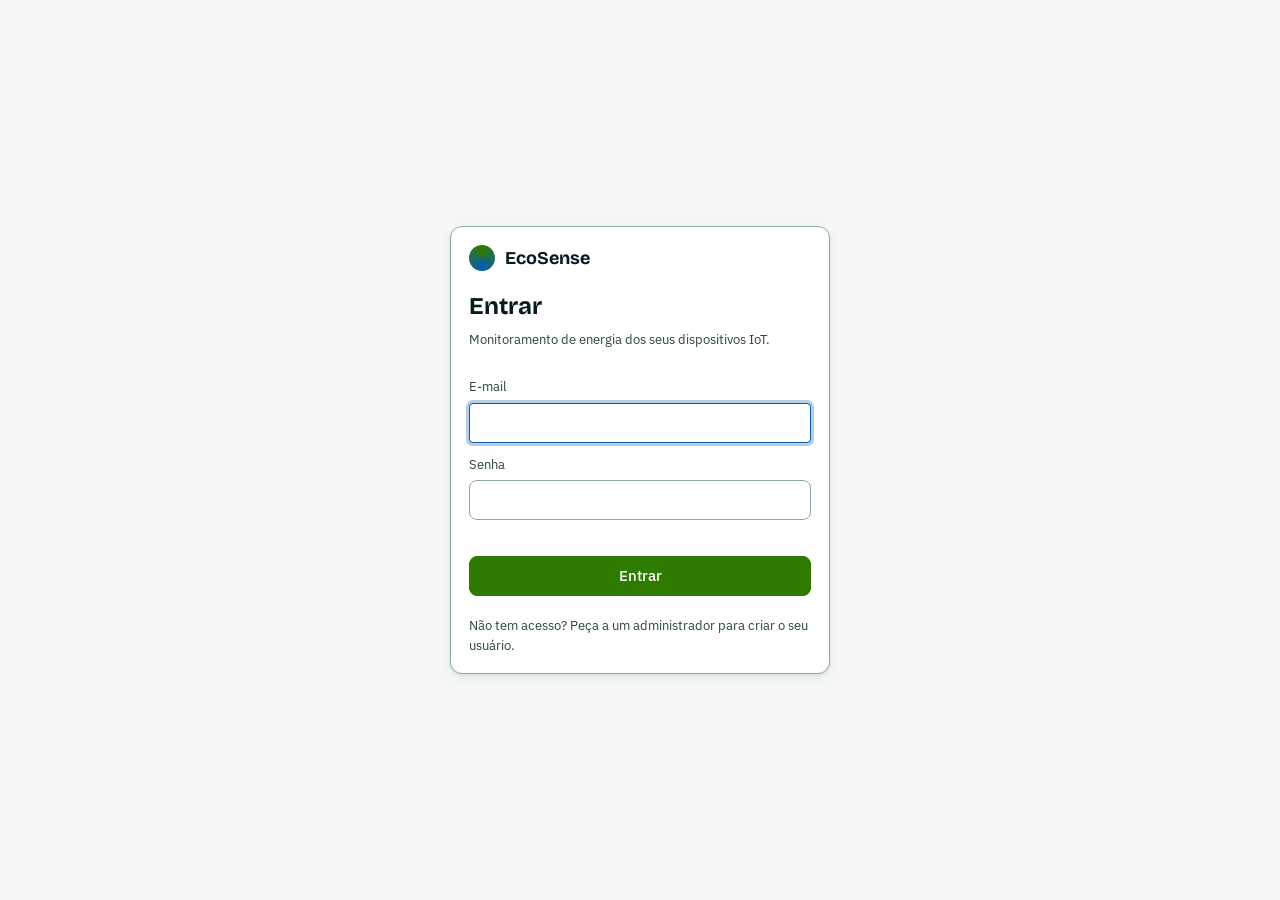
<file: login.html>
<!DOCTYPE html>
<html lang="pt-BR">
<head>
<meta charset="utf-8">
<meta name="viewport" content="width=device-width, initial-scale=1, viewport-fit=cover">
<title>EcoSense · Entrar</title>
<link href="https://fonts.googleapis.com/css2?family=Bricolage+Grotesque:wght@500;700&family=IBM+Plex+Sans:wght@400;500;600&display=swap" rel="stylesheet">
<link rel="stylesheet" href="css/style.css">
</head>
<body class="login-page">
<main class="login-wrap">
 <form class="card login-card" id="login" novalidate>
  <div class="logo" style="padding:0 0 6px"><i></i>EcoSense</div>
  <h1 class="login-title">Entrar</h1>
  <p class="mu" style="margin:0 0 16px">Monitoramento de energia dos seus dispositivos IoT.</p>
  <label for="email">E-mail</label>
  <input id="email" name="email" type="email" autocomplete="username" required maxlength="120">
  <label for="password">Senha</label>
  <input id="password" name="password" type="password" autocomplete="current-password" required maxlength="72">
  <div id="err" role="alert" class="login-err"></div>
  <button class="btn on" type="submit" id="go">Entrar</button>
  <p class="mu" style="margin:14px 0 0;font-size:13px">Não tem acesso? Peça a um administrador para criar o seu usuário.</p>
 </form>
</main>
<script src="js/config.js"></script>
<script src="js/auth.js"></script>
<script src="js/services/api.js"></script>
<script src="js/login.js"></script>
</body>
</html>
</file>
<file: css/style.css>
:root{--bg:#07141a;--sf:#16323a;--sf2:#21474f;--bd:#4f8a93;--tx:#ffffff;--mu:#cfe3df;--gen:#d6f75c;--on-gen:#0a1c10;--con:#62b8ff;--sto:#ffc54d;--ok:#5be38f;--wn:#ffc54d;--cr:#ff7a6e;--hi:#ffaa5c;--shadow:0 1px 2px rgba(0,0,0,.35),0 4px 14px rgba(0,0,0,.25);--hover:#2a5761;
box-sizing:border-box;padding-top:env(safe-area-inset-top,0px);padding-bottom:env(safe-area-inset-bottom,0px)}
:root[data-theme=light]{--bg:#f4f7f6;--sf:#ffffff;--sf2:#e4ece9;--bd:#8eaaa3;--tx:#081a1e;--mu:#2a443f;--gen:#2f7a00;--on-gen:#ffffff;--con:#0b5cad;--sto:#a86200;--ok:#11742c;--wn:#a86200;--cr:#bd2417;--hi:#b94f00;--shadow:0 1px 2px rgba(8,26,30,.08),0 3px 10px rgba(8,26,30,.07);--hover:#d5e2de;color-scheme:light}
html{scroll-padding-top:env(safe-area-inset-top,0px)}
*{box-sizing:border-box;margin:0}
body{background:var(--bg);color:var(--tx);font:15px/1.5 'IBM Plex Sans',system-ui,sans-serif;display:flex;min-height:100vh}
h1,h2,h3,.big{font-family:'Bricolage Grotesque',system-ui,sans-serif}
button{font:inherit;color:inherit;cursor:pointer}
:focus-visible{outline:2px solid var(--con);outline-offset:2px}
aside{width:232px;background:var(--sf);border-right:1px solid var(--bd);padding:20px 12px;position:sticky;top:0;height:100vh;display:flex;flex-direction:column;gap:4px;flex-shrink:0}
.logo{font-family:'Bricolage Grotesque';font-weight:700;font-size:18px;padding:4px 10px 18px;display:flex;gap:10px;align-items:center}
.logo i{width:26px;height:26px;border-radius:50%;background:conic-gradient(var(--gen),var(--con),var(--gen));display:block}
aside a{display:block;padding:9px 12px;border-radius:8px;color:var(--mu);text-decoration:none}
aside a:hover{background:var(--sf2);color:var(--tx)}
aside a.on{background:var(--sf2);color:var(--tx);box-shadow:inset 3px 0 var(--gen)}
main{flex:1;min-width:0}
header{display:flex;align-items:center;gap:12px;padding:14px 24px;border-bottom:1px solid var(--bd);position:sticky;top:0;background:var(--bg);z-index:5}
header h1{font-size:20px;flex:1}
#menu{display:none;background:none;border:1px solid var(--bd);border-radius:8px;padding:6px 10px}
.pill{border:1px solid var(--bd);background:var(--sf);border-radius:99px;padding:5px 12px;font-size:13px}
.dot{display:inline-block;width:8px;height:8px;border-radius:50%;margin-right:6px;background:var(--ok)}
#view{padding:24px;max-width:1200px}
.grid{display:grid;gap:16px;grid-template-columns:repeat(auto-fit,minmax(230px,1fr));margin-bottom:16px}
.g2{grid-template-columns:repeat(auto-fit,minmax(340px,1fr))}
.card{background:var(--sf);border:1px solid var(--bd);border-radius:12px;padding:18px}
.card h3{font-size:15px;color:var(--mu);font-weight:500;margin-bottom:8px}
.big{font-size:32px;font-weight:700;line-height:1.1}
.big small{font-size:15px;color:var(--mu);font-weight:500}
.mu{color:var(--mu);font-size:13px}
.kv{display:grid;grid-template-columns:auto 1fr;gap:6px 12px;margin-top:12px;padding-top:12px;border-top:1px solid var(--bd);font-size:13px}
.kv dt{color:var(--mu)}
.kv dd{margin:0;text-align:right}
.sec{font-size:16px;font-weight:500;margin:8px 0 12px}
.mform{display:grid;gap:8px;margin-top:12px;padding-top:12px;border-top:1px solid var(--bd)}
.mform textarea{resize:vertical;width:100%}
.set input[type=text],.set input[type=email]{min-width:220px}
.card a,.banner a{color:var(--con)}
.up{color:var(--ok)}.dn{color:var(--cr)}
.bar{height:10px;background:var(--sf2);border-radius:6px;overflow:hidden;margin:10px 0 6px}
.bar b{display:block;height:100%;border-radius:6px}
.tag{white-space:nowrap;display:inline-block;padding:2px 10px;border-radius:99px;font-size:12px;font-weight:500;border:1px solid currentColor}
.s-ok,.s-Normal,.s-Online{color:var(--ok)}.s-Atenção,.s-Alta{color:var(--wn)}.s-Crítico,.s-Offline{color:var(--cr)}.s-Carregando{color:var(--con)}.s-Média,.s-Baixa{color:var(--mu)}
.s-Recebida{color:var(--con)}.s-Agendada{color:var(--wn)}.s-Em-rota{color:var(--hi)}.s-Concluída{color:var(--ok)}
.chart{position:relative;height:260px}
table{width:100%;border-collapse:collapse}
th,td{text-align:left;padding:10px 8px;border-bottom:1px solid var(--bd);font-size:14px}
th{color:var(--mu);font-weight:500}
.tw{overflow-x:auto}
.row{display:flex;gap:8px;flex-wrap:wrap;margin-bottom:16px;align-items:center}
.btn{background:var(--sf);border:1px solid var(--bd);border-radius:8px;padding:7px 14px}
.btn.on{background:var(--gen);color:var(--on-gen);border-color:var(--gen);font-weight:500}
.alert{display:flex;gap:12px;padding:12px 14px;border-radius:10px;background:var(--sf2);border-left:4px solid;margin-bottom:10px}
.alert.read{opacity:.5}
.alert div{flex:1}
.a-critical{border-color:var(--cr)}.a-high{border-color:var(--hi)}.a-warning{border-color:var(--wn)}.a-info{border-color:var(--ok)}
.batt{display:flex;gap:3px;margin:10px 0}
.batt i{flex:1;height:22px;border-radius:3px;background:var(--sf2)}
.set{display:flex;justify-content:space-between;align-items:center;gap:12px;padding:14px 0;border-bottom:1px solid var(--bd)}
.sw{width:42px;height:24px;border-radius:99px;background:var(--sf2);border:1px solid var(--bd);position:relative;padding:0}
.sw::after{content:"";position:absolute;top:2px;left:2px;width:18px;height:18px;border-radius:50%;background:var(--mu);transition:.2s}
.sw.on{background:var(--gen)}.sw.on::after{left:20px;background:var(--on-gen)}
.banner{background:var(--sf2);border:1px solid var(--gen);border-radius:10px;padding:10px 14px;margin-bottom:16px}
.maintenance-map{height:390px;border:1px solid var(--bd);border-radius:10px;z-index:0;background:var(--sf2)}
.maintenance-map .leaflet-bar a,.maintenance-map .leaflet-bar a:hover{color:#0e2a2f}
.maintenance-map .leaflet-popup-content{color:#0e2a2f}
.map-dark .leaflet-tile-pane{filter:invert(1) hue-rotate(180deg) brightness(.9) contrast(.9)}
.map-legend{display:flex;gap:14px;flex-wrap:wrap;margin-top:12px}
.map-key{display:inline-flex;align-items:center;gap:6px;font-size:13px;color:var(--mu)}
.map-key i{width:10px;height:10px;border-radius:50%;display:inline-block}
.request-card{margin-bottom:12px}
.request-actions{display:flex;gap:8px;align-items:end;flex-wrap:wrap;margin-top:12px}
.request-actions label{display:grid;gap:4px;color:var(--mu);font-size:13px}
.request-actions select,.request-actions input{min-height:38px}
input,select,textarea{background:var(--sf);color:var(--tx);border:1px solid var(--bd);border-radius:8px;padding:6px 10px;font:inherit}
@media(max-width:600px){.pv th:nth-child(2),.pv td:nth-child(2),.pv th:nth-child(5),.pv td:nth-child(5),.pv th:nth-child(6),.pv td:nth-child(6){display:none}.pvu th:nth-child(4),.pvu td:nth-child(4){display:none}.pvx{display:none}.pvm{display:inline!important}.pv th,.pv td{padding:10px 3px}.pv .btn{padding:6px 9px}}
@media(max-width:600px){.maintenance-map{height:300px}.request-actions label{flex:1 1 145px}}
.pvm{display:none}
@media(max-width:820px){aside{position:fixed;z-index:20;left:-250px;transition:.2s}aside.open{left:0}#menu{display:block}#view{padding:16px}header{padding:12px 16px}.pill.hide{display:none}}
@media(prefers-reduced-motion:reduce){*{transition:none!important}}
.form-grid{display:grid;gap:12px;grid-template-columns:repeat(auto-fit,minmax(190px,1fr))}
.form-grid label{display:grid;gap:4px;font-size:13px;color:var(--mu)}
.form-grid input,.form-grid select{width:100%;min-height:36px}
.form-sec{font-size:14px;font-weight:500;margin:18px 0 8px;color:var(--tx)}
.card-actions{display:flex;gap:8px;margin-top:12px}
.btn.danger{border-color:var(--cr);color:var(--cr)}
.btn:disabled{opacity:.6;cursor:default}
.upd{font-size:12px;white-space:nowrap}.upd.err{color:var(--cr)}
@media(max-width:520px){.upd{display:none}}
.form-err{color:var(--cr);min-height:20px;margin-top:12px;font-size:13px}
body.login-page{display:block}
.login-wrap{min-height:100vh;display:grid;place-items:center;padding:16px}
.login-card{width:100%;max-width:380px;display:flex;flex-direction:column;gap:6px}
.login-card label{font-size:13px;color:var(--mu);margin-top:6px}
.login-card input{min-height:40px;width:100%}
.login-card .btn{min-height:40px;margin-top:4px;justify-content:center}
.login-title{font-family:'Bricolage Grotesque';font-size:24px;margin:4px 0 0}
.login-err{color:var(--cr);min-height:20px;font-size:13px}

:root{color-scheme:dark}
body{-webkit-font-smoothing:antialiased}
.big,td,.kv dd{font-variant-numeric:tabular-nums}
.card{box-shadow:var(--shadow)}
.card h3{font-weight:600;letter-spacing:.01em}
.tag{font-weight:600}
th{font-weight:600}
aside a{font-weight:500;transition:background .15s,color .15s}
aside a.on{font-weight:600}
.btn{font-weight:500;transition:transform .12s,background .15s,border-color .15s,box-shadow .15s}
.btn:hover:not(:disabled){background:var(--hover);border-color:var(--mu);transform:translateY(-1px)}
.btn.on:hover:not(:disabled){background:var(--gen);filter:brightness(1.08)}
.btn:active:not(:disabled){transform:translateY(0) scale(.98)}
.pill{transition:background .15s,border-color .15s}
button.pill:hover{background:var(--hover);border-color:var(--mu)}
tbody tr{transition:background .12s}
tbody tr:hover{background:var(--sf2)}
.alert{box-shadow:var(--shadow)}
:focus-visible{outline:3px solid var(--con);outline-offset:2px;border-radius:4px}
input:focus,select:focus,textarea:focus{border-color:var(--con);outline:none;box-shadow:0 0 0 3px color-mix(in srgb,var(--con) 30%,transparent)}
:root[data-theme=light] .map-dark .leaflet-tile-pane{filter:none}
@media(prefers-reduced-motion:reduce){.btn,.btn:hover,.btn:active{transform:none}}
a.pill{color:inherit;text-decoration:none}a.pill:hover{background:var(--hover);border-color:var(--mu)}
</file>
